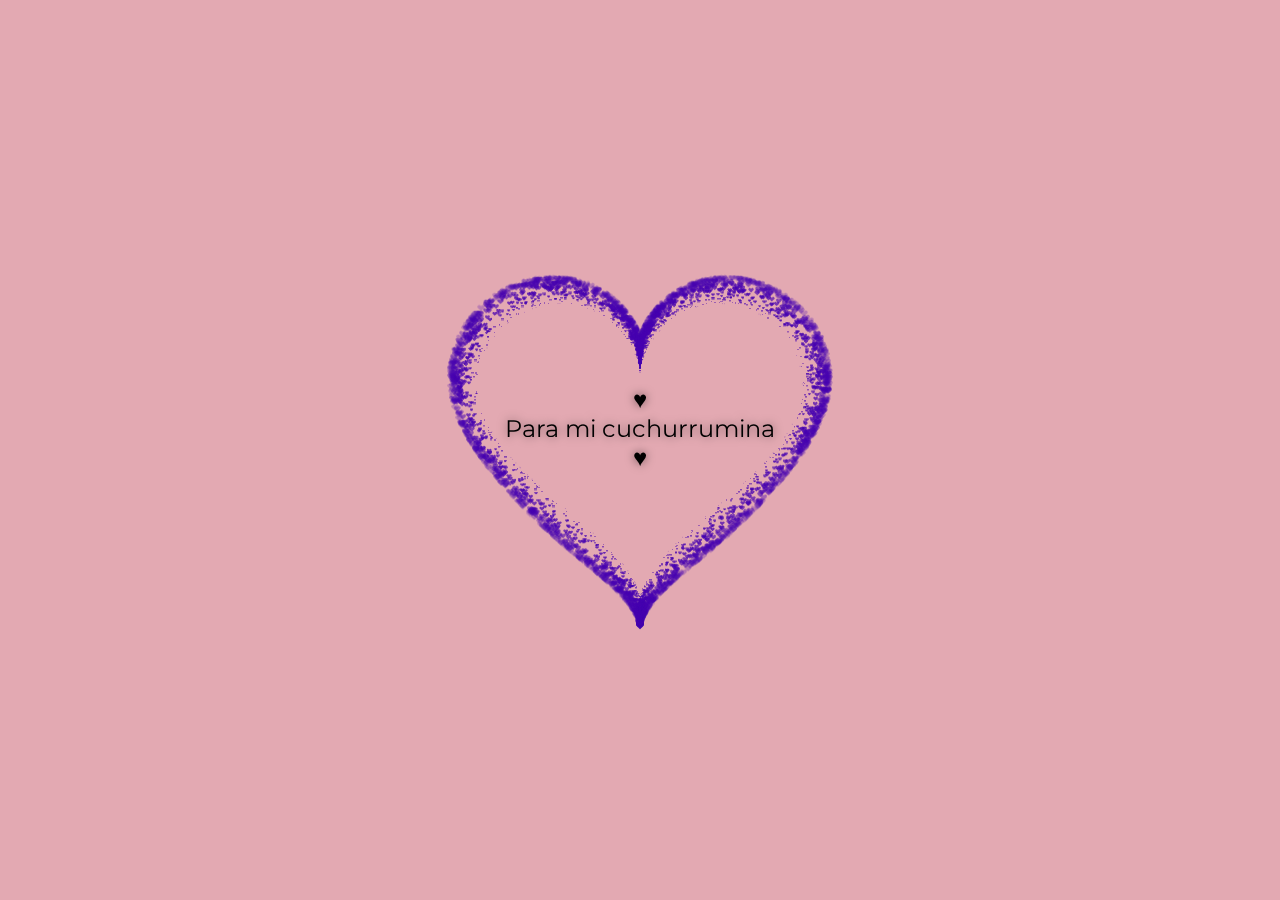
<file: index.html>
<!DOCTYPE html>
<html lang="en">
<head>
  <meta charset="UTF-8">
  <meta name="viewport" content="width=device-width, initial-scale=1.0">
  <title>9 Meses ♥</title>
  <link rel="stylesheet" href="heart.css">
</head>
<body>

  <div class="canvas-container">
    <canvas id="pinkboard" style="width: 100%; height: 100%;" width="440" height="872"></canvas>
    <img id="bg-image" src="cuchurruminos.jpg" alt="" style="display: none;">
  </div>
  <div class="effect-text">
    ♥<br>Para mi cuchurrumina<br>♥ 
  </div>
  <script src="corazón-grande.js"></script>
  <script src="animación.js"></script>
</body>
</html>
</file>
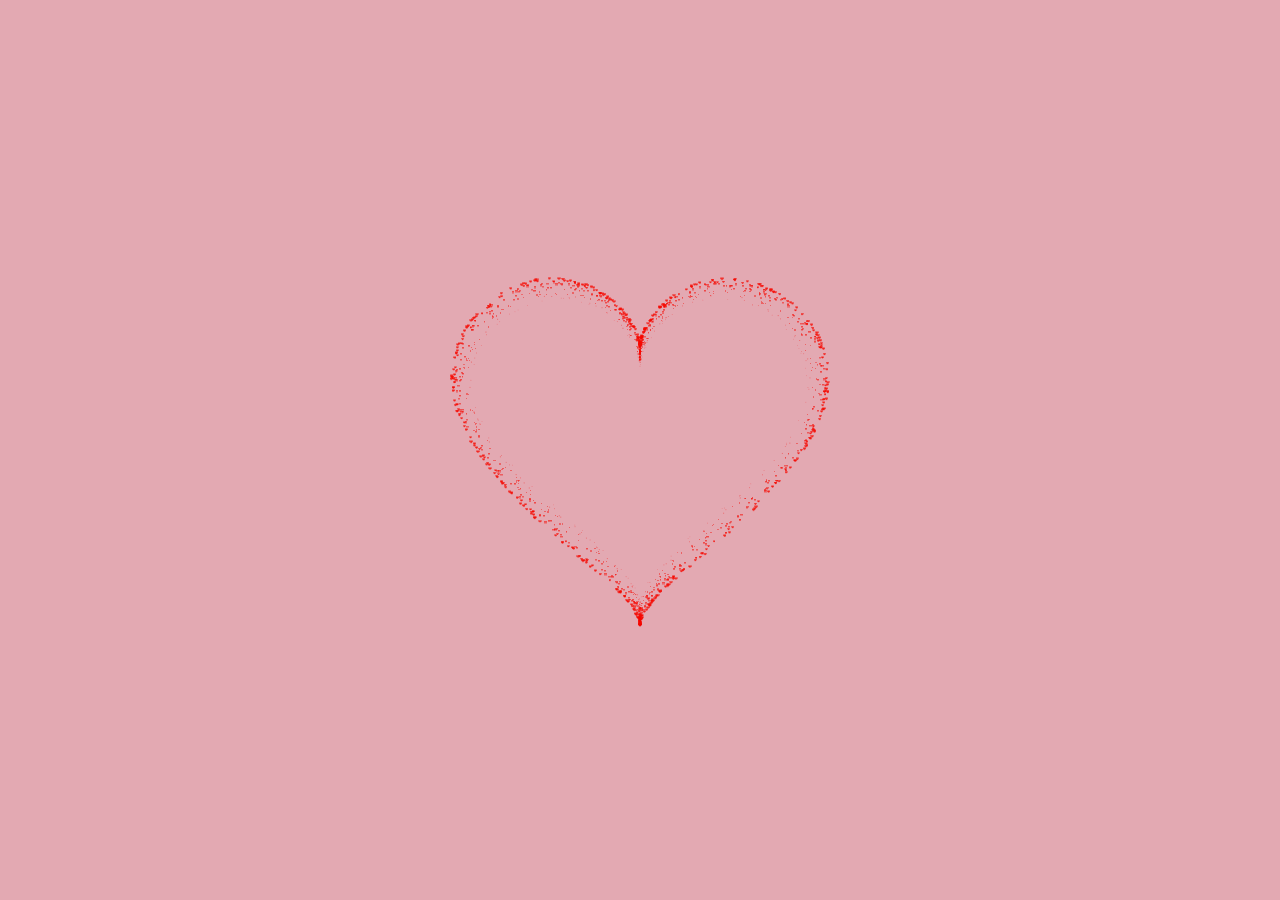
<file: heart-particles-animation.html>
<!DOCTYPE html>
<html lang="en">
<head>
  <meta charset="UTF-8">
  <meta name="viewport" content="width=device-width, initial-scale=1.0">
  <title>Heart Particles</title>
  <link rel="stylesheet" href="heart.css">
</head>

<body>
  <canvas id="pinkboard" style="width: 100%; height: 100%;"></canvas>
  <script>
    var settings = {
      particles: {
        length: 10000,
        duration: 4,
        velocity: 80,
        effect: -1.3,
        size: 8,
      },
    };
    (function() {
      var b = 0;
      var c = ["ms", "moz", "webkit", "o"];
      for (var a = 0; a < c.length && !window.requestAnimationFrame; ++a) {
        window.requestAnimationFrame = window[c[a] + "RequestAnimationFrame"];
        window.cancelAnimationFrame =
          window[c[a] + "CancelAnimationFrame"] ||
          window[c[a] + "CancelRequestAnimationFrame"];
      }
      if (!window.requestAnimationFrame) {
        window.requestAnimationFrame = function(h, e) {
          var d = new Date().getTime();
          var f = Math.max(0, 16 - (d - b));
          var g = window.setTimeout(function() {
            h(d + f);
          }, f);
          b = d + f;
          return g;
        };
      }
      if (!window.cancelAnimationFrame) {
        window.cancelAnimationFrame = function(d) {
          clearTimeout(d);
        };
      }
    })();
    var Point = (function() {
      function Point(x, y) {
        this.x = typeof x !== "undefined" ? x : 0;
        this.y = typeof y !== "undefined" ? y : 0;
      }
      Point.prototype.clone = function() {
        return new Point(this.x, this.y);
      };
      Point.prototype.length = function(length) {
        if (typeof length == "undefined") {
          return Math.sqrt(this.x * this.x + this.y * this.y);
        }
        this.normalize();
        this.x *= length;
        this.y *= length;
        return this;
      };
      Point.prototype.normalize = function() {
        var length = this.length();
        this.x /= length;
        this.y /= length;
        return this;
      };
      return Point;
    })();
    var Particle = (function() {
      function Particle() {
        this.position = new Point();
        this.velocity = new Point();
        this.acceleration = new Point();
        this.age = 0;
      }
      Particle.prototype.initialize = function(x, y, dx, dy) {
        this.position.x = x;
        this.position.y = y;
        this.velocity.x = dx;
        this.velocity.y = dy;
        this.acceleration.x = dx * settings.particles.effect;
        this.acceleration.y = dy * settings.particles.effect;
        this.age = 0;
      };
      Particle.prototype.update = function(deltaTime) {
        this.position.x += this.velocity.x * deltaTime;
        this.position.y += this.velocity.y * deltaTime;
        this.velocity.x += this.acceleration.x * deltaTime;
        this.velocity.y += this.acceleration.y * deltaTime;
        this.age += deltaTime;
      };
      Particle.prototype.draw = function(context, image) {
        function ease(t) {
          return --t * t * t + 1;
        }
        var size = image.width * ease(this.age / settings.particles.duration);
        context.globalAlpha = 1 - this.age / settings.particles.duration;
        context.drawImage(
          image,
          this.position.x - size / 2,
          this.position.y - size / 2,
          size,
          size
        );
      };
      return Particle;
    })();
    var ParticlePool = (function() {
      var particles,
        firstActive = 0,
        firstFree = 0,
        duration = settings.particles.duration;

      function ParticlePool(length) {
        particles = new Array(length);
        for (var i = 0; i < particles.length; i++) {
          particles[i] = new Particle();
        }
      }
      ParticlePool.prototype.add = function(x, y, dx, dy) {
        particles[firstFree].initialize(x, y, dx, dy);
        firstFree++;
        if (firstFree == particles.length) firstFree = 0;
        if (firstActive == firstFree) firstActive++;
        if (firstActive == particles.length) firstActive = 0;
      };
      ParticlePool.prototype.update = function(deltaTime) {
        var i;
        if (firstActive < firstFree) {
          for (i = firstActive; i < firstFree; i++) {
            particles[i].update(deltaTime);
          }
        }
        if (firstFree < firstActive) {
          for (i = firstActive; i < particles.length; i++) {
            particles[i].update(deltaTime);
          }
          for (i = 0; i < firstFree; i++) {
            particles[i].update(deltaTime);
          }
        }
        while (particles[firstActive].age >= duration && firstActive != firstFree) {
          firstActive++;
          if (firstActive == particles.length) firstActive = 0;
        }
      };
      ParticlePool.prototype.draw = function(context, image) {
        if (firstActive < firstFree) {
          for (i = firstActive; i < firstFree; i++) {
            particles[i].draw(context, image);
          }
        }
        if (firstFree < firstActive) {
          for (i = firstActive; i < particles.length; i++) {
            particles[i].draw(context, image);
          }
          for (i = 0; i < firstFree; i++) {
            particles[i].draw(context, image);
          }
        }
      };
      return ParticlePool;
    })();
    (function(canvas) {
      var context = canvas.getContext("2d"),
        particles = new ParticlePool(settings.particles.length),
        particleRate = settings.particles.length / settings.particles.duration,
        time;

      function pointOnHeart(t) {
        return new Point(
          160 * Math.pow(Math.sin(t), 3),
          130 * Math.cos(t) -
          50 * Math.cos(2 * t) -
          20 * Math.cos(3 * t) -
          10 * Math.cos(4 * t) +
          25
        );
      }
      var image = (function() {
        var canvas = document.createElement("canvas"),
          context = canvas.getContext("2d");
        canvas.width = settings.particles.size;
        canvas.height = settings.particles.size;

        function to(t) {
          var point = pointOnHeart(t);
          point.x =
            settings.particles.size / 2 + (point.x * settings.particles.size) / 350;
          point.y =
            settings.particles.size / 2 - (point.y * settings.particles.size) / 350;
          return point;
        }
        context.beginPath();
        var t = -Math.PI;
        var point = to(t);
        context.moveTo(point.x, point.y);
        while (t < Math.PI) {
          t += 0.01;
          point = to(t);
          context.lineTo(point.x, point.y);
        }
        context.closePath();
        context.fillStyle = "#f50b02";
        context.fill();
        var image = new Image();
        image.src = canvas.toDataURL();
        return image;
      })();

      function render() {
        requestAnimationFrame(render);
        var newTime = new Date().getTime() / 1000, deltaTime = newTime - (time || newTime);
        time = newTime; context.clearRect(0, 0, canvas.width, canvas.height);
        var amount = particleRate * deltaTime;
        for (var i = 0; i < amount; i++) {
          var pos = pointOnHeart(Math.PI - 2 * Math.PI * Math.random());
          var dir = pos.clone().length(settings.particles.velocity);
          particles.add(
            canvas.width / 2 + pos.x, canvas.height / 2 - pos.y, dir.x, -dir.y
          );
        }
        particles.update(deltaTime);
        particles.draw(context, image);
      }
      function onResize() {
        canvas.width = canvas.clientWidth;
        canvas.height = canvas.clientHeight;
      }

      window.onresize = onResize;
      setTimeout(function() {
        onResize();
        render();
      }, 10);
    })(document.getElementById("pinkboard"));
  </script>
</body>

</html>
</file>
<file: heart.css>
@import url('https://fonts.googleapis.com/css2?family=Montserrat:ital,wght@0,100..900;1,100..900&display=swap');
/*montserrat supermacy*/
body {
    font-family: Montserrat, Avenir, Helvetica, Arial, sans-serif;
    margin: 0;
    display: flex;
    justify-content: center;
    align-items: center;
    height: 100vh;
    background-color: #c7c7c7;
    overflow: hidden;
    text-align: center;
  }
  
  .canvas-container {
    position: fixed;
    top: 0;
    left: 0;
    width: 100%;
    height: 100%;
  }
  
  #pinkboard {
    display: block;
    width: 100%;
    height: 100%;
    background-color: #ff8b9e80;

}
  
#bg-image {
    position: absolute;
    top: 50%;
    left: 50%;
    width: 350px;
    height: 350px;
    object-fit: cover;
    opacity: 0;
    transition: opacity 1s ease;
    mask:
   radial-gradient(at 70% 31%,#000 29%,#0000 30%),
   radial-gradient(at 30% 31%,#000 29%,#0000 30%),
   linear-gradient(#000 0 0) bottom/100% 50% no-repeat;
  clip-path: polygon(-41% 0,50% 91%, 141% 0);
    transform: translate(-50%, -50%);
    z-index: 5;
  }
  
  .effect-text {
    font-size: 1.5rem;
    color: black;
    position: absolute;
    top: 47.5%;
    left: 50%;
    transform: translate(-50%, -50%);
    cursor: pointer;
    text-shadow: 0 0 10px rgba(0, 0, 0, 0.5);
    z-index: 10;
  }
  
  .tiny-heart {
    position: absolute;
    opacity: 0;
    background-color: #D90429;
    box-shadow: 0px 0px 50px 4px rgba(239, 35, 60, 0.3);
    animation: animated-heart infinite ease-in;
    z-index: -4;
  }
  
  .tiny-heart:before, 
  .tiny-heart:after {
    content: '';
    position: absolute;
    border-radius: 50%;
    top: 0;
    left: 0;
    width: 100%;
    height: 100%;
    background-color: #D90429;
  }
  
  .tiny-heart:before {
    transform: translateX(-50%);
  }
  
  .tiny-heart:after {
    transform: translateY(-50%);
  }
  
  @keyframes animated-heart {
    0% {
      opacity: 0;
      transform: translate(0, 0) rotate(45deg);
    }
    50% {
      opacity: 1;
      transform: translate(0, -40%) rotate(45deg);
    }
    100% {
      opacity: 0;
      transform: translate(0, -1000%) rotate(45deg);
    }
  }
</file>
